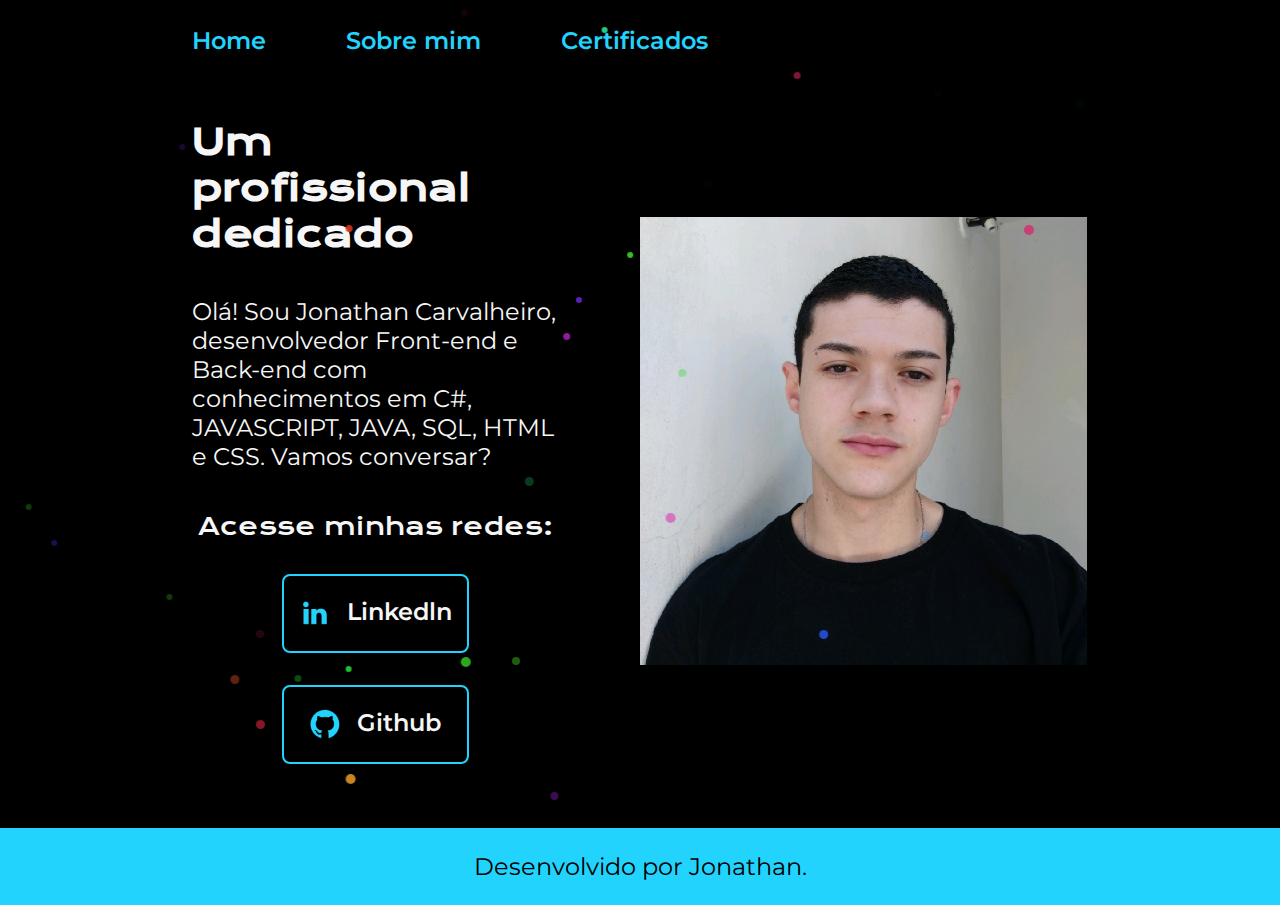
<file: Portifolio-main/index.html>
<!DOCTYPE html>
<html lang="pt-br">
<head>
    <meta charset="UTF-8">
    <meta http-equiv="X-UA-Compatible" content="IE=opera">
    <meta name="viewport" content="width=device-width, initial-scale=1.0">
    <link rel="shortcut icon" href="/assets/pngegg.ico" type="image/x-icon">
    <title>Portifolio</title>
    <link rel="stylesheet" href="./styles/style.css">
</head>
    
<body>
    <div id="particle-container">
        <div class="particle"></div>
        <div class="particle"></div>
        <div class="particle"></div>
        <div class="particle"></div>
        <div class="particle"></div>
        <div class="particle"></div>
        <div class="particle"></div>
        <div class="particle"></div>
        <div class="particle"></div>
        <div class="particle"></div>
        <div class="particle"></div>
        <div class="particle"></div>
        <div class="particle"></div>
        <div class="particle"></div>
        <div class="particle"></div>
        <div class="particle"></div>
        <div class="particle"></div>
        <div class="particle"></div>
        <div class="particle"></div>
        <div class="particle"></div>
        <div class="particle"></div>
        <div class="particle"></div>
        <div class="particle"></div>
        <div class="particle"></div>
        <div class="particle"></div>
        <div class="particle"></div>
        <div class="particle"></div>
        <div class="particle"></div>
        <div class="particle"></div>
        <div class="particle"></div>
      </div>
 <header class="cabecalho">
    <nav class="cabecalho__menu">
        <a class="cabecalho__menu__link" href="index.html" >Home</a>
        <a class="cabecalho__menu__link" href="about.html">Sobre mim</a>
        <a class="cabecalho__menu__link" href="https://drive.google.com/drive/u/1/folders/1CJRYtPi6wm8jBVTu6-qs9NJvZV6F_M6V" target="_blank">Certificados</a>
    </nav>
 </header>
 <main class="apresentacao">
    <section class="apresentacao__conteudo">
        <h1 class="apresentacao__conteudo__titulo">Um profissional dedicado</h1>
        <p class="apresentacao__conteudo__texto">Olá! Sou Jonathan Carvalheiro, desenvolvedor Front-end e Back-end com conhecimentos em C#, JAVASCRIPT, JAVA, SQL, HTML e CSS. Vamos conversar?</p>
        <div class="apresentacao__links">
        <h2 class="apresentacao__links__subtitulo">Acesse minhas redes:</h2>
        <a class="apresentacao__links__nevegacao" href="https://www.linkedin.com/in/jonathan-carvalheiro/" target="_blank">
        <img src="./assets/Logo linkedin.png" alt="Linkedln">
        Linkedln</a>
        <a class="apresentacao__links__nevegacao" href="https://github.com/JhowDevc" target="_blank">
        <img src="./assets/Logo Github.png" alt="Github">
            Github</a> 
    </div>
    
</section>
    <img class="apresentacao__imagem" src="./assets/Eu.png">
</main>
 <footer class="rodape">
    <p>Desenvolvido por Jonathan.</p>
 </footer>
</body>
</html>
</file>
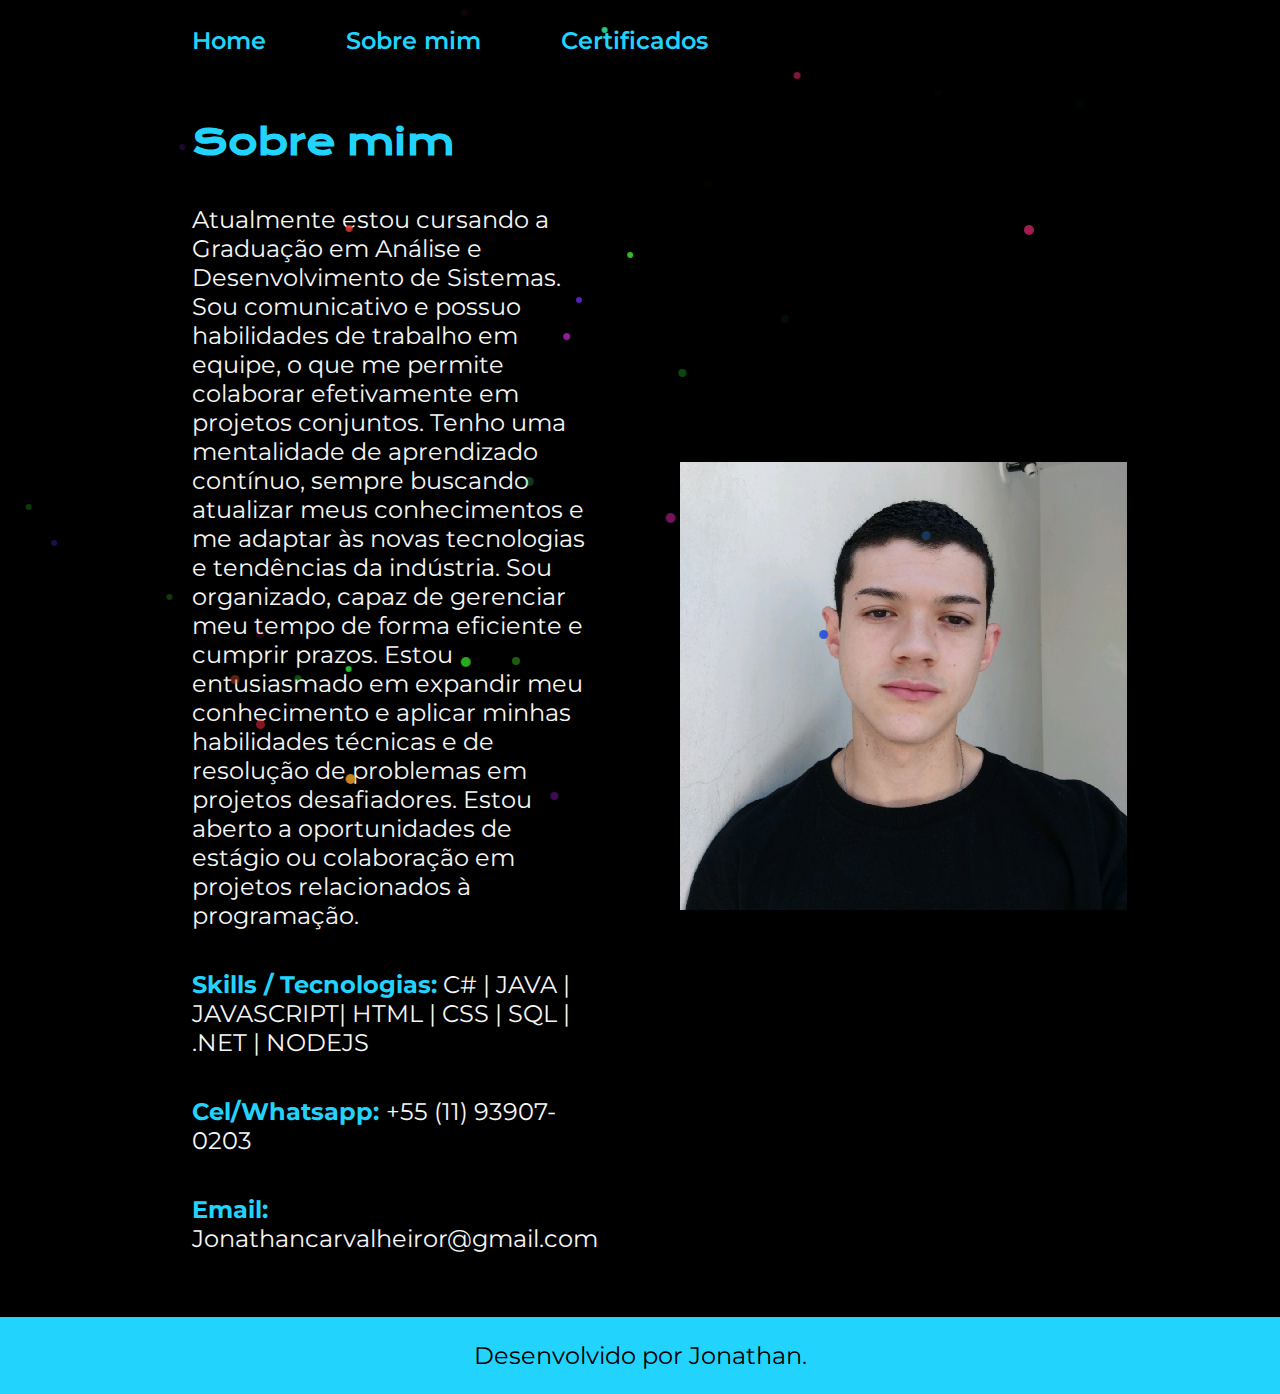
<file: Portifolio-main/about.html>
<!DOCTYPE html>
<html lang="pt-br">
<head>
    <meta charset="UTF-8">
    <meta name="viewport" content="width=device-width, initial-scale=1.0">
    <link rel="shortcut icon" href="/assets/pngegg.ico" type="image/x-icon">
    <title>Sobre mim</title>
    <link rel="stylesheet" href="./styles/style.css">
</head>
<body>
    <div id="particle-container">
        <div class="particle"></div>
        <div class="particle"></div>
        <div class="particle"></div>
        <div class="particle"></div>
        <div class="particle"></div>
        <div class="particle"></div>
        <div class="particle"></div>
        <div class="particle"></div>
        <div class="particle"></div>
        <div class="particle"></div>
        <div class="particle"></div>
        <div class="particle"></div>
        <div class="particle"></div>
        <div class="particle"></div>
        <div class="particle"></div>
        <div class="particle"></div>
        <div class="particle"></div>
        <div class="particle"></div>
        <div class="particle"></div>
        <div class="particle"></div>
        <div class="particle"></div>
        <div class="particle"></div>
        <div class="particle"></div>
        <div class="particle"></div>
        <div class="particle"></div>
        <div class="particle"></div>
        <div class="particle"></div>
        <div class="particle"></div>
        <div class="particle"></div>
        <div class="particle"></div>
      </div>
    <header class="cabecalho">
        <nav class="cabecalho__menu">
            <a class="cabecalho__menu__link" href="index.html">Home</a>
            <a class="cabecalho__menu__link" href="about.html" >Sobre mim </a>
            <a class="cabecalho__menu__link" href="https://drive.google.com/drive/u/1/folders/1CJRYtPi6wm8jBVTu6-qs9NJvZV6F_M6V" target="_blank">Certificados</a>
        </nav>
    </header>
    <main class="apresentacao">
        <section class="apresentacao__conteudo">
            <h1 class="apresentacao__conteudo__titulo">  <strong class="titulo-destaque">Sobre mim</strong></h1>
            <p class="apresentacao__conteudo__texto">Atualmente estou cursando a Graduação em Análise e Desenvolvimento de Sistemas. Sou comunicativo e possuo habilidades de trabalho em equipe, o que me permite colaborar efetivamente em projetos conjuntos. Tenho uma mentalidade de aprendizado contínuo, sempre buscando atualizar meus conhecimentos e me adaptar às novas tecnologias e tendências da indústria. Sou organizado, capaz de gerenciar meu tempo de forma eficiente e cumprir prazos. Estou entusiasmado em expandir meu conhecimento e aplicar minhas habilidades técnicas e de resolução de problemas em projetos desafiadores. Estou aberto a oportunidades de estágio ou colaboração em projetos relacionados à programação.</p>
            <p class="apresentacao__conteudo__texto"><strong class="titulo-destaque">Skills / Tecnologias:</strong>
                C# |
                JAVA |
                JAVASCRIPT|
                HTML |
                CSS |
                SQL |
                .NET |
                NODEJS 
                </p>
            <p class="apresentacao__conteudo__texto"> <strong class="titulo-destaque">Cel/Whatsapp: </strong> +55 (11) 93907-0203 </p>
            <p class="apresentacao__conteudo__texto"> <strong class="titulo-destaque">Email: </strong> Jonathancarvalheiror@gmail.com</p>
        </section>
        <img class="apresentacao__imagem" src="./assets/Eu.png" alt="Eu">
    </main>
    <footer class="rodape">
        <p>Desenvolvido por Jonathan.</p>
     </footer>
</body>
</html>
</file>
<file: Portifolio-main/styles/style.css>
@import url('https://fonts.googleapis.com/css2?family=Krona+One&family=Montserrat:wght@400;600&display=swap');

:root {
    --cor-primaria: #000000;
    --cor-secundaria: #F6F6F6;
    --cor-terciaria: #22D4FD;
    --cor-hover: #272727;

    --fonte-primaria: 'Krona One', sans-serif;
    --fonte-secundaria: 'Montserrat', sans-serif;
}
*{
    margin: 0;
    padding: 0;
}

body{
    box-sizing: border-box;
    background-color: var(--cor-primaria);
    color: var(--cor-secundaria);
}
.cabecalho{
    padding: 2% 0% 0% 15%;
}
.cabecalho__menu{
    display: flex;
    gap: 80px;
}
.cabecalho__menu__link{
    font-family: var(--fonte-secundaria);
    font-size: 1.5rem;
    font-weight: 600;
    color: var(--cor-terciaria);
    text-decoration: none;
}
.apresentacao{
    padding: 5% 15%;
    display: flex;
    align-items: center;
    justify-content: space-between;
    gap: 82px;
}
.apresentacao__conteudo{
    width: 50%;
    display: flex;
    flex-direction: column;
    gap: 40px;
}

.apresentacao__conteudo__titulo{
    font-size: 2.25rem;
    font-family: var(--fonte-primaria);
}
.titulo-destaque{
    color: var(--cor-terciaria);
}
.apresentacao__conteudo__texto{
    font-size: 1.5rem;
    font-family: var(--fonte-secundaria);
}

.apresentacao__links{
    display: flex;
    flex-direction: column;
    justify-content: space-between;
    align-items: center;
    gap: 32px;
}
.apresentacao__links__subtitulo{
    font-family: var(--fonte-primaria);
    font-weight: 400;
    font-size: 1.5rem;
}
.apresentacao__links__nevegacao{
    display: flex;
    justify-content: center;
    gap: 16px;
    border: 2px solid var(--cor-terciaria);
    width: 50%;
    text-align: center;
    border-radius: 8px;
    font-size: 1.5rem;
    font-weight: 600;
    padding: 21.5px 0;
    text-decoration: none;
    color: var(--cor-secundaria);
    font-family: var(--fonte-secundaria);
}
.apresentacao__links__link:hover{
    background-color: var(--cor-hover);
}
.apresentacao__imagem{
    width: 50%;
}
.rodape{
    color: var(--cor-primaria);
    background-color: var(--cor-terciaria);
    padding: 24px;
    text-align: center;
    font-family: var(--fonte-secundaria);
    font-size: 1.5rem;
    font-weight: 400;
}

.apresentacao__imagem{  
    width: 50%;  
    height: 50%;  
    object-fit: cover;  
}
@media (max-width: 1200px) {
    .cabecalho{
         padding: 10%;  
    }
    .cabecalho__menu{
        justify-content: center;
    }
    .apresentacao{
        flex-direction: column-reverse;
        padding: 5%;
    }
    .apresentacao__conteudo{
        width: auto;
    }
}

.particle {
    position: absolute;
    border-radius: 50%;
  }
  
  @-webkit-keyframes particle-animation-1 {
    100% {
      transform: translate3d(29vw, 15vh, 17px);
    }
  }
  
  @keyframes particle-animation-1 {
    100% {
      transform: translate3d(29vw, 15vh, 17px);
    }
  }
  .particle:nth-child(1) {
    -webkit-animation: particle-animation-1 60s infinite;
            animation: particle-animation-1 60s infinite;
    opacity: 0.75;
    height: 10px;
    width: 10px;
    -webkit-animation-delay: -0.2s;
            animation-delay: -0.2s;
    transform: translate3d(80vw, 25vh, 6px);
    background: #d9266e;
  }
  
  @-webkit-keyframes particle-animation-2 {
    100% {
      transform: translate3d(9vw, 41vh, 35px);
    }
  }
  
  @keyframes particle-animation-2 {
    100% {
      transform: translate3d(9vw, 41vh, 35px);
    }
  }
  .particle:nth-child(2) {
    -webkit-animation: particle-animation-2 60s infinite;
            animation: particle-animation-2 60s infinite;
    opacity: 0.02;
    height: 8px;
    width: 8px;
    -webkit-animation-delay: -0.4s;
            animation-delay: -0.4s;
    transform: translate3d(55vw, 20vh, 79px);
    background: #d9a926;
  }
  
  @-webkit-keyframes particle-animation-3 {
    100% {
      transform: translate3d(40vw, 38vh, 56px);
    }
  }
  
  @keyframes particle-animation-3 {
    100% {
      transform: translate3d(40vw, 38vh, 56px);
    }
  }
  .particle:nth-child(3) {
    -webkit-animation: particle-animation-3 60s infinite;
            animation: particle-animation-3 60s infinite;
    opacity: 0.72;
    height: 7px;
    width: 7px;
    -webkit-animation-delay: -0.6s;
            animation-delay: -0.6s;
    transform: translate3d(44vw, 37vh, 15px);
    background: #cd26d9;
  }
  
  @-webkit-keyframes particle-animation-4 {
    100% {
      transform: translate3d(20vw, 75vh, 17px);
    }
  }
  
  @keyframes particle-animation-4 {
    100% {
      transform: translate3d(20vw, 75vh, 17px);
    }
  }
  .particle:nth-child(4) {
    -webkit-animation: particle-animation-4 60s infinite;
            animation: particle-animation-4 60s infinite;
    opacity: 0.88;
    height: 6px;
    width: 6px;
    -webkit-animation-delay: -0.8s;
            animation-delay: -0.8s;
    transform: translate3d(27vw, 74vh, 98px);
    background: #26d935;
  }
  
  @-webkit-keyframes particle-animation-5 {
    100% {
      transform: translate3d(3vw, 14vh, 82px);
    }
  }
  
  @keyframes particle-animation-5 {
    100% {
      transform: translate3d(3vw, 14vh, 82px);
    }
  }
  .particle:nth-child(5) {
    -webkit-animation: particle-animation-5 60s infinite;
            animation: particle-animation-5 60s infinite;
    opacity: 0.33;
    height: 9px;
    width: 9px;
    -webkit-animation-delay: -1s;
            animation-delay: -1s;
    transform: translate3d(72vw, 59vh, 29px);
    background: #267dd9;
  }
  
  @-webkit-keyframes particle-animation-6 {
    100% {
      transform: translate3d(60vw, 77vh, 13px);
    }
  }
  
  @keyframes particle-animation-6 {
    100% {
      transform: translate3d(60vw, 77vh, 13px);
    }
  }
  .particle:nth-child(6) {
    -webkit-animation: particle-animation-6 60s infinite;
            animation: particle-animation-6 60s infinite;
    opacity: 0.92;
    height: 10px;
    width: 10px;
    -webkit-animation-delay: -1.2s;
            animation-delay: -1.2s;
    transform: translate3d(27vw, 86vh, 8px);
    background: #d99126;
  }
  
  @-webkit-keyframes particle-animation-7 {
    100% {
      transform: translate3d(21vw, 77vh, 13px);
    }
  }
  
  @keyframes particle-animation-7 {
    100% {
      transform: translate3d(21vw, 77vh, 13px);
    }
  }
  .particle:nth-child(7) {
    -webkit-animation: particle-animation-7 60s infinite;
            animation: particle-animation-7 60s infinite;
    opacity: 0.37;
    height: 8px;
    width: 8px;
    -webkit-animation-delay: -1.4s;
            animation-delay: -1.4s;
    transform: translate3d(43vw, 88vh, 58px);
    background: #a326d9;
  }
  
  @-webkit-keyframes particle-animation-8 {
    100% {
      transform: translate3d(35vw, 85vh, 27px);
    }
  }
  
  @keyframes particle-animation-8 {
    100% {
      transform: translate3d(35vw, 85vh, 27px);
    }
  }
  .particle:nth-child(8) {
    -webkit-animation: particle-animation-8 60s infinite;
            animation: particle-animation-8 60s infinite;
    opacity: 0.02;
    height: 7px;
    width: 7px;
    -webkit-animation-delay: -1.6s;
            animation-delay: -1.6s;
    transform: translate3d(73vw, 10vh, 46px);
    background: #26d9c4;
  }
  
  @-webkit-keyframes particle-animation-9 {
    100% {
      transform: translate3d(26vw, 81vh, 14px);
    }
  }
  
  @keyframes particle-animation-9 {
    100% {
      transform: translate3d(26vw, 81vh, 14px);
    }
  }
  .particle:nth-child(9) {
    -webkit-animation: particle-animation-9 60s infinite;
            animation: particle-animation-9 60s infinite;
    opacity: 0.85;
    height: 6px;
    width: 6px;
    -webkit-animation-delay: -1.8s;
            animation-delay: -1.8s;
    transform: translate3d(45vw, 33vh, 99px);
    background: #6826d9;
  }
  
  @-webkit-keyframes particle-animation-10 {
    100% {
      transform: translate3d(5vw, 88vh, 7px);
    }
  }
  
  @keyframes particle-animation-10 {
    100% {
      transform: translate3d(5vw, 88vh, 7px);
    }
  }
  .particle:nth-child(10) {
    -webkit-animation: particle-animation-10 60s infinite;
            animation: particle-animation-10 60s infinite;
    opacity: 0.89;
    height: 7px;
    width: 7px;
    -webkit-animation-delay: -2s;
            animation-delay: -2s;
    transform: translate3d(27vw, 25vh, 50px);
    background: #d93826;
  }
  
  @-webkit-keyframes particle-animation-11 {
    100% {
      transform: translate3d(30vw, 61vh, 31px);
    }
  }
  
  @keyframes particle-animation-11 {
    100% {
      transform: translate3d(30vw, 61vh, 31px);
    }
  }
  .particle:nth-child(11) {
    -webkit-animation: particle-animation-11 60s infinite;
            animation: particle-animation-11 60s infinite;
    opacity: 0.59;
    height: 7px;
    width: 7px;
    -webkit-animation-delay: -2.2s;
            animation-delay: -2.2s;
    transform: translate3d(62vw, 8vh, 11px);
    background: #d92659;
  }
  
  @-webkit-keyframes particle-animation-12 {
    100% {
      transform: translate3d(30vw, 5vh, 92px);
    }
  }
  
  @keyframes particle-animation-12 {
    100% {
      transform: translate3d(30vw, 5vh, 92px);
    }
  }
  .particle:nth-child(12) {
    -webkit-animation: particle-animation-12 60s infinite;
            animation: particle-animation-12 60s infinite;
    opacity: 0.08;
    height: 7px;
    width: 7px;
    -webkit-animation-delay: -2.4s;
            animation-delay: -2.4s;
    transform: translate3d(36vw, 1vh, 19px);
    background: #d926b5;
  }
  
  @-webkit-keyframes particle-animation-13 {
    100% {
      transform: translate3d(25vw, 76vh, 8px);
    }
  }
  
  @keyframes particle-animation-13 {
    100% {
      transform: translate3d(25vw, 76vh, 8px);
    }
  }
  .particle:nth-child(13) {
    -webkit-animation: particle-animation-13 60s infinite;
            animation: particle-animation-13 60s infinite;
    opacity: 0.53;
    height: 10px;
    width: 10px;
    -webkit-animation-delay: -2.6s;
            animation-delay: -2.6s;
    transform: translate3d(52vw, 57vh, 92px);
    background: #d926ac;
  }
  
  @-webkit-keyframes particle-animation-14 {
    100% {
      transform: translate3d(2vw, 86vh, 73px);
    }
  }
  
  @keyframes particle-animation-14 {
    100% {
      transform: translate3d(2vw, 86vh, 73px);
    }
  }
  .particle:nth-child(14) {
    -webkit-animation: particle-animation-14 60s infinite;
            animation: particle-animation-14 60s infinite;
    opacity: 0.35;
    height: 6px;
    width: 6px;
    -webkit-animation-delay: -2.8s;
            animation-delay: -2.8s;
    transform: translate3d(4vw, 60vh, 61px);
    background: #5f26d9;
  }
  
  @-webkit-keyframes particle-animation-15 {
    100% {
      transform: translate3d(65vw, 90vh, 95px);
    }
  }
  
  @keyframes particle-animation-15 {
    100% {
      transform: translate3d(65vw, 90vh, 95px);
    }
  }
  .particle:nth-child(15) {
    -webkit-animation: particle-animation-15 60s infinite;
            animation: particle-animation-15 60s infinite;
    opacity: 0.43;
    height: 8px;
    width: 8px;
    -webkit-animation-delay: -3s;
            animation-delay: -3s;
    transform: translate3d(40vw, 73vh, 7px);
    background: #47d926;
  }
  
  @-webkit-keyframes particle-animation-16 {
    100% {
      transform: translate3d(15vw, 23vh, 77px);
    }
  }
  
  @keyframes particle-animation-16 {
    100% {
      transform: translate3d(15vw, 23vh, 77px);
    }
  }
  .particle:nth-child(16) {
    -webkit-animation: particle-animation-16 60s infinite;
            animation: particle-animation-16 60s infinite;
    opacity: 0.02;
    height: 10px;
    width: 10px;
    -webkit-animation-delay: -3.2s;
            animation-delay: -3.2s;
    transform: translate3d(84vw, 11vh, 72px);
    background: #26d9cd;
  }
  
  @-webkit-keyframes particle-animation-17 {
    100% {
      transform: translate3d(87vw, 76vh, 60px);
    }
  }
  
  @keyframes particle-animation-17 {
    100% {
      transform: translate3d(87vw, 76vh, 60px);
    }
  }
  .particle:nth-child(17) {
    -webkit-animation: particle-animation-17 60s infinite;
            animation: particle-animation-17 60s infinite;
    opacity: 0.23;
    height: 6px;
    width: 6px;
    -webkit-animation-delay: -3.4s;
            animation-delay: -3.4s;
    transform: translate3d(14vw, 16vh, 81px);
    background: #7a26d9;
  }
  
  @-webkit-keyframes particle-animation-18 {
    100% {
      transform: translate3d(41vw, 84vh, 22px);
    }
  }
  
  @keyframes particle-animation-18 {
    100% {
      transform: translate3d(41vw, 84vh, 22px);
    }
  }
  .particle:nth-child(18) {
    -webkit-animation: particle-animation-18 60s infinite;
            animation: particle-animation-18 60s infinite;
    opacity: 0.27;
    height: 6px;
    width: 6px;
    -webkit-animation-delay: -3.6s;
            animation-delay: -3.6s;
    transform: translate3d(2vw, 56vh, 12px);
    background: #3bd926;
  }
  
  @-webkit-keyframes particle-animation-19 {
    100% {
      transform: translate3d(67vw, 6vh, 84px);
    }
  }
  
  @keyframes particle-animation-19 {
    100% {
      transform: translate3d(67vw, 6vh, 84px);
    }
  }
  .particle:nth-child(19) {
    -webkit-animation: particle-animation-19 60s infinite;
            animation: particle-animation-19 60s infinite;
    opacity: 0.88;
    height: 6px;
    width: 6px;
    -webkit-animation-delay: -3.8s;
            animation-delay: -3.8s;
    transform: translate3d(49vw, 28vh, 71px);
    background: #3bd926;
  }
  
  @-webkit-keyframes particle-animation-20 {
    100% {
      transform: translate3d(43vw, 51vh, 3px);
    }
  }
  
  @keyframes particle-animation-20 {
    100% {
      transform: translate3d(43vw, 51vh, 3px);
    }
  }
  .particle:nth-child(20) {
    -webkit-animation: particle-animation-20 60s infinite;
            animation: particle-animation-20 60s infinite;
    opacity: 0.94;
    height: 6px;
    width: 6px;
    -webkit-animation-delay: -4s;
            animation-delay: -4s;
    transform: translate3d(47vw, 3vh, 40px);
    background: #26d991;
  }
  
  @-webkit-keyframes particle-animation-21 {
    100% {
      transform: translate3d(18vw, 54vh, 50px);
    }
  }
  
  @keyframes particle-animation-21 {
    100% {
      transform: translate3d(18vw, 54vh, 50px);
    }
  }
  .particle:nth-child(21) {
    -webkit-animation: particle-animation-21 60s infinite;
            animation: particle-animation-21 60s infinite;
    opacity: 0.07;
    height: 8px;
    width: 8px;
    -webkit-animation-delay: -4.2s;
            animation-delay: -4.2s;
    transform: translate3d(61vw, 35vh, 43px);
    background: #26a9d9;
  }
  
  @-webkit-keyframes particle-animation-22 {
    100% {
      transform: translate3d(33vw, 88vh, 22px);
    }
  }
  
  @keyframes particle-animation-22 {
    100% {
      transform: translate3d(33vw, 88vh, 22px);
    }
  }
  .particle:nth-child(22) {
    -webkit-animation: particle-animation-22 60s infinite;
            animation: particle-animation-22 60s infinite;
    opacity: 0.27;
    height: 6px;
    width: 6px;
    -webkit-animation-delay: -4.4s;
            animation-delay: -4.4s;
    transform: translate3d(13vw, 66vh, 21px);
    background: #4dd926;
  }
  
  @-webkit-keyframes particle-animation-23 {
    100% {
      transform: translate3d(73vw, 27vh, 58px);
    }
  }
  
  @keyframes particle-animation-23 {
    100% {
      transform: translate3d(73vw, 27vh, 58px);
    }
  }
  .particle:nth-child(23) {
    -webkit-animation: particle-animation-23 60s infinite;
            animation: particle-animation-23 60s infinite;
    opacity: 0.27;
    height: 9px;
    width: 9px;
    -webkit-animation-delay: -4.6s;
            animation-delay: -4.6s;
    transform: translate3d(41vw, 53vh, 40px);
    background: #26d977;
  }
  
  @-webkit-keyframes particle-animation-24 {
    100% {
      transform: translate3d(15vw, 20vh, 16px);
    }
  }
  
  @keyframes particle-animation-24 {
    100% {
      transform: translate3d(15vw, 20vh, 16px);
    }
  }
  .particle:nth-child(24) {
    -webkit-animation: particle-animation-24 60s infinite;
            animation: particle-animation-24 60s infinite;
    opacity: 0.35;
    height: 7px;
    width: 7px;
    -webkit-animation-delay: -4.8s;
            animation-delay: -4.8s;
    transform: translate3d(23vw, 75vh, 32px);
    background: #26d935;
  }
  
  @-webkit-keyframes particle-animation-25 {
    100% {
      transform: translate3d(70vw, 70vh, 93px);
    }
  }
  
  @keyframes particle-animation-25 {
    100% {
      transform: translate3d(70vw, 70vh, 93px);
    }
  }
  .particle:nth-child(25) {
    -webkit-animation: particle-animation-25 60s infinite;
            animation: particle-animation-25 60s infinite;
    opacity: 0.78;
    height: 10px;
    width: 10px;
    -webkit-animation-delay: -5s;
            animation-delay: -5s;
    transform: translate3d(36vw, 73vh, 87px);
    background: #38d926;
  }
  
  @-webkit-keyframes particle-animation-26 {
    100% {
      transform: translate3d(4vw, 56vh, 11px);
    }
  }
  
  @keyframes particle-animation-26 {
    100% {
      transform: translate3d(4vw, 56vh, 11px);
    }
  }
  .particle:nth-child(26) {
    -webkit-animation: particle-animation-26 60s infinite;
            animation: particle-animation-26 60s infinite;
    opacity: 0.45;
    height: 9px;
    width: 9px;
    -webkit-animation-delay: -5.2s;
            animation-delay: -5.2s;
    transform: translate3d(18vw, 75vh, 98px);
    background: #d94d26;
  }
  
  @-webkit-keyframes particle-animation-27 {
    100% {
      transform: translate3d(26vw, 8vh, 5px);
    }
  }
  
  @keyframes particle-animation-27 {
    100% {
      transform: translate3d(26vw, 8vh, 5px);
    }
  }
  .particle:nth-child(27) {
    -webkit-animation: particle-animation-27 60s infinite;
            animation: particle-animation-27 60s infinite;
    opacity: 0.17;
    height: 8px;
    width: 8px;
    -webkit-animation-delay: -5.4s;
            animation-delay: -5.4s;
    transform: translate3d(20vw, 70vh, 11px);
    background: #d9265c;
  }
  
  @-webkit-keyframes particle-animation-28 {
    100% {
      transform: translate3d(75vw, 63vh, 12px);
    }
  }
  
  @keyframes particle-animation-28 {
    100% {
      transform: translate3d(75vw, 63vh, 12px);
    }
  }
  .particle:nth-child(28) {
    -webkit-animation: particle-animation-28 60s infinite;
            animation: particle-animation-28 60s infinite;
    opacity: 0.92;
    height: 9px;
    width: 9px;
    -webkit-animation-delay: -5.6s;
            animation-delay: -5.6s;
    transform: translate3d(64vw, 70vh, 36px);
    background: #2650d9;
  }
  
  @-webkit-keyframes particle-animation-29 {
    100% {
      transform: translate3d(19vw, 72vh, 29px);
    }
  }
  
  @keyframes particle-animation-29 {
    100% {
      transform: translate3d(19vw, 72vh, 29px);
    }
  }
  .particle:nth-child(29) {
    -webkit-animation: particle-animation-29 60s infinite;
            animation: particle-animation-29 60s infinite;
    opacity: 0.61;
    height: 9px;
    width: 9px;
    -webkit-animation-delay: -5.8s;
            animation-delay: -5.8s;
    transform: translate3d(20vw, 80vh, 68px);
    background: #d9263b;
  }
  
  @-webkit-keyframes particle-animation-30 {
    100% {
      transform: translate3d(49vw, 53vh, 17px);
    }
  }
  
  @keyframes particle-animation-30 {
    100% {
      transform: translate3d(49vw, 53vh, 17px);
    }
  }
  .particle:nth-child(30) {
    -webkit-animation: particle-animation-30 60s infinite;
            animation: particle-animation-30 60s infinite;
    opacity: 0.33;
    height: 8px;
    width: 8px;
    -webkit-animation-delay: -6s;
            animation-delay: -6s;
    transform: translate3d(53vw, 41vh, 41px);
    background: #26d929;
  }
</file>
